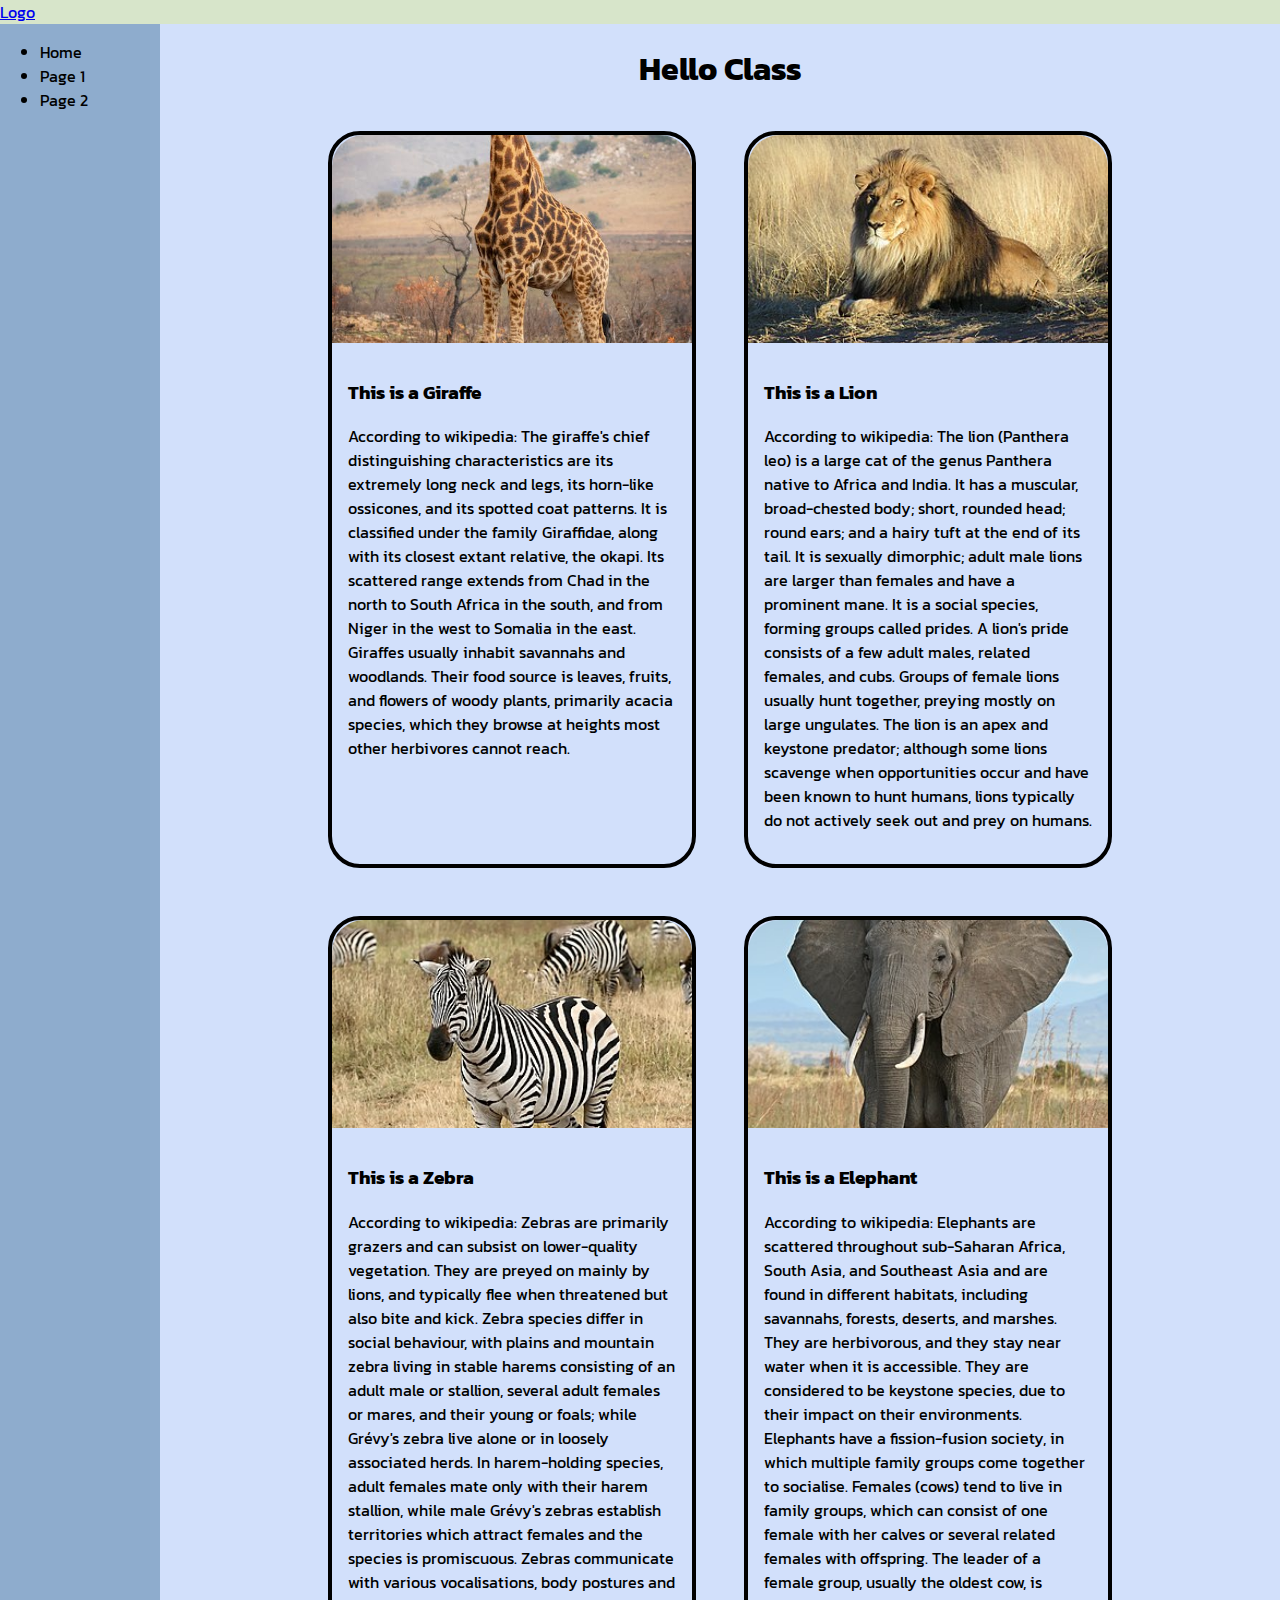
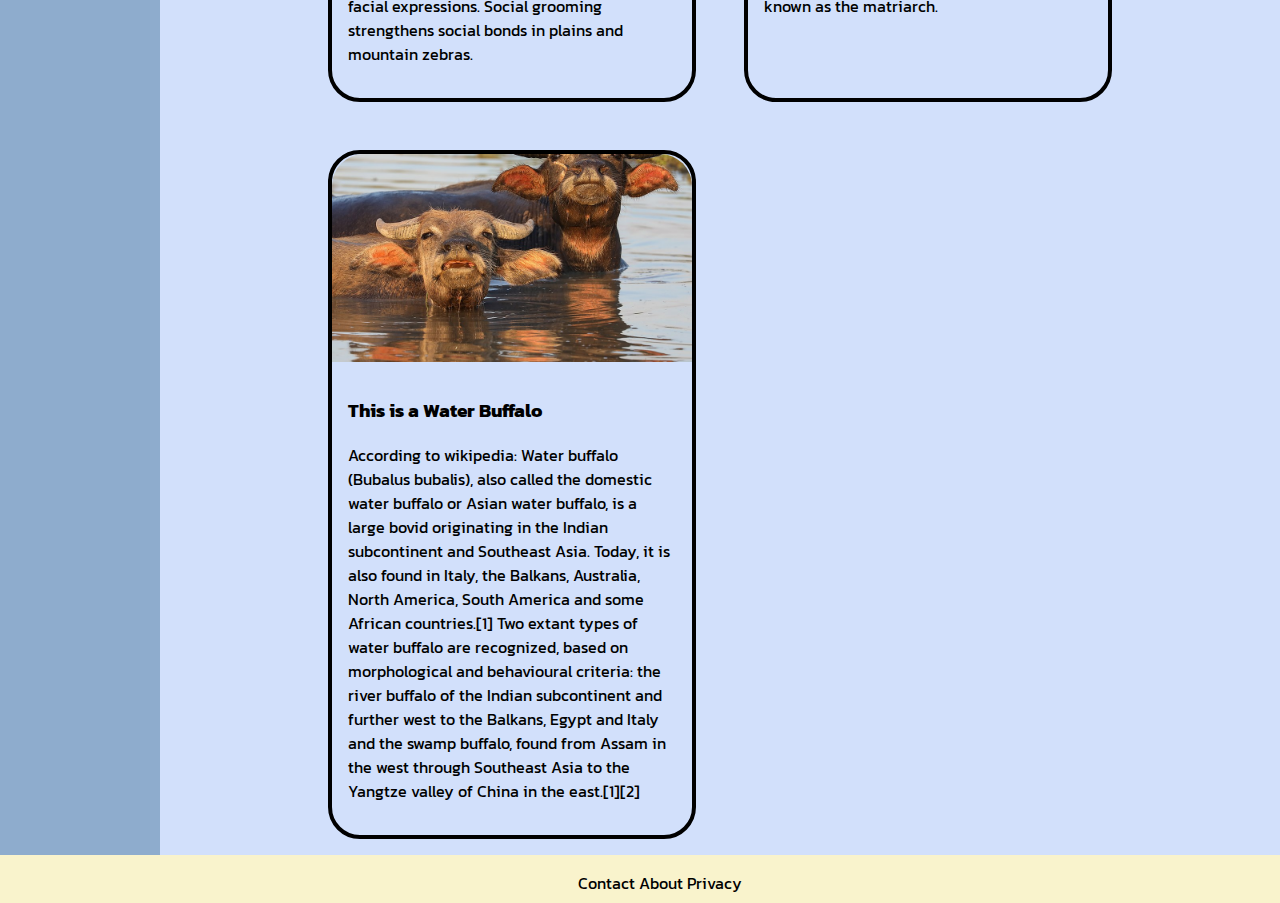
<file: index.html>
<!DOCTYPE html>
<html>
  <head>
    <title>Sample Page - Recreate this in JS</title>
    <link href="styles.css" rel="stylesheet" />
    <script src="site.js" type="module"></script>
  </head>
  <body>
    <!--Row -->
    <!-- Row -->
    <header>
      <a href="#">Logo</a>
    </header>
    <article class="page-container">
      <!--Column -->
      <nav>
        <ul>
          <li>Home</li>
          <li>Page 1</li>
          <li>Page 2</li>
        </ul>
      </nav>

      <!-- Column -->
      <section class="main-container">

        <!-- Row -->
        <main>
          <h1>Hello Class</h1>

          <article class="card-container" id="card-container">
            <div class="card">
              <img src="/images/giraffe.jpeg" alt="giraffe" />
              <div class="card-text">
                <h3>This is a Giraffe</h3>
                <p>
                  According to wikipedia: The giraffe's chief distinguishing
                  characteristics are its extremely long neck and legs, its
                  horn-like ossicones, and its spotted coat patterns. It is
                  classified under the family Giraffidae, along with its closest
                  extant relative, the okapi. Its scattered range extends from
                  Chad in the north to South Africa in the south, and from Niger
                  in the west to Somalia in the east. Giraffes usually inhabit
                  savannahs and woodlands. Their food source is leaves, fruits,
                  and flowers of woody plants, primarily acacia species, which
                  they browse at heights most other herbivores cannot reach.
                </p>
              </div>
            </div>
            <div class="card">
              <img src="/images/lion.jpg" alt="lion" />
              <div class="card-text">
                <h3>This is a Lion</h3>
                <p>
                  According to wikipedia: The lion (Panthera leo) is a large cat
                  of the genus Panthera native to Africa and India. It has a
                  muscular, broad-chested body; short, rounded head; round ears;
                  and a hairy tuft at the end of its tail. It is sexually
                  dimorphic; adult male lions are larger than females and have a
                  prominent mane. It is a social species, forming groups called
                  prides. A lion's pride consists of a few adult males, related
                  females, and cubs. Groups of female lions usually hunt
                  together, preying mostly on large ungulates. The lion is an
                  apex and keystone predator; although some lions scavenge when
                  opportunities occur and have been known to hunt humans, lions
                  typically do not actively seek out and prey on humans.
                </p>
              </div>
            </div>
            <div class="card">
              <img src="/images/zebra.jpg" alt="zebra" />
              <div class="card-text">
                <h3>This is a Zebra</h3>
                <p>
                  According to wikipedia: Zebras are primarily grazers and can
                  subsist on lower-quality vegetation. They are preyed on mainly
                  by lions, and typically flee when threatened but also bite and
                  kick. Zebra species differ in social behaviour, with plains
                  and mountain zebra living in stable harems consisting of an
                  adult male or stallion, several adult females or mares, and
                  their young or foals; while Grévy's zebra live alone or in
                  loosely associated herds. In harem-holding species, adult
                  females mate only with their harem stallion, while male
                  Grévy's zebras establish territories which attract females and
                  the species is promiscuous. Zebras communicate with various
                  vocalisations, body postures and facial expressions. Social
                  grooming strengthens social bonds in plains and mountain
                  zebras.
                </p>
              </div>
            </div>
            <div class="card">
              <img src="/images/elephant.jpg" alt="elephant" />
              <div class="card-text">
                <h3>This is a Elephant</h3>
                <p>
                  According to wikipedia: Elephants are scattered throughout
                  sub-Saharan Africa, South Asia, and Southeast Asia and are
                  found in different habitats, including savannahs, forests,
                  deserts, and marshes. They are herbivorous, and they stay near
                  water when it is accessible. They are considered to be
                  keystone species, due to their impact on their environments.
                  Elephants have a fission-fusion society, in which multiple
                  family groups come together to socialise. Females (cows) tend
                  to live in family groups, which can consist of one female with
                  her calves or several related females with offspring. The
                  leader of a female group, usually the oldest cow, is known as
                  the matriarch.
                </p>
              </div>
            </div>
            <div class="card">
              <img src="/images/waterBuffalo.jpg" alt="water buffalo" />
              <div class="card-text">
                <h3>This is a Water Buffalo</h3>
                <p>
                  According to wikipedia: Water buffalo (Bubalus bubalis), also
                  called the domestic water buffalo or Asian water buffalo, is a
                  large bovid originating in the Indian subcontinent and
                  Southeast Asia. Today, it is also found in Italy, the Balkans,
                  Australia, North America, South America and some African
                  countries.[1] Two extant types of water buffalo are
                  recognized, based on morphological and behavioural criteria:
                  the river buffalo of the Indian subcontinent and further west
                  to the Balkans, Egypt and Italy and the swamp buffalo, found
                  from Assam in the west through Southeast Asia to the Yangtze
                  valley of China in the east.[1][2]
                </p>
              </div>
            </div>
          </article>
        </main>
      </section>
    </article>

    <!--Row -->
    <footer>
      <ul>
        <li>Contact</li>
        <li>About</li>
        <li>Privacy</li>
      </ul>
    </footer>
  </body>
</html>
</file>
<file: styles.css>
@import url("https://fonts.googleapis.com/css2?family=Kanit&family=Mukta&family=Roboto&family=Sofia+Sans+Condensed:wght@400;500&display=swap");

:root {
  --border-radius: 2em;
  --color-emphasis: #d7e5ca;
  --color-emphasis-secondary: #f9f3cc;
  --color-dark: #8eaccd;
  --color-primary: #d2e0fb;
  font-family: "Kanit", sans-serif;
}
body {
  display: flex;
  min-height: 100vh;
  flex-direction: column;
  margin: 0;
  padding: 0;
}

header {
  background-color: var(--color-emphasis);
}

nav {
  width: 10em;
  background-color: var(--color-dark);
}

main {
  background-color: var(--color-primary);
  flex: 1;
  padding-left: 8em;
  padding-right: 8em;
}

footer {
  height: 3em;
  background-color: var(--color-emphasis-secondary);
}

footer ul {
  text-align: center;
}

footer li {
  display: inline-block;
}

.page-container {
  display: flex; /* my children will obey flex rules */
  flex-direction: row; /* my children will be laid out horizontally */
  flex: 1;
}

.main-container {
  display: flex;
  flex-direction: column;
  flex: 1; /*As a child of another flex parent, I will grow.*/
}

h1 {
  text-align: center;
}

.card-container {
  display: grid;
  gap: 1em;
  grid-template-columns: repeat(auto-fill, minmax(25em, 0));
  justify-content: center;
}

.card {
  border-radius: var(--border-radius);
  border: 0.3em;
  border-color: black;
  border-style: solid;

  max-width: 25em;
  flex: 1;
  margin: 1em;

  display: flex;
  flex-direction: column;
  /* flex-wrap: nowrap; */
}

.card img {
  border-top-left-radius: var(--border-radius);
  border-top-right-radius: var(--border-radius);
  object-fit: cover;
  max-height: 13em;
}

.card-text {
  flex: 1;
  padding: 1em;
}

.card-selected {
  background-color: var(--color-dark) !important;
}


/* Write mobile css here */
</file>
